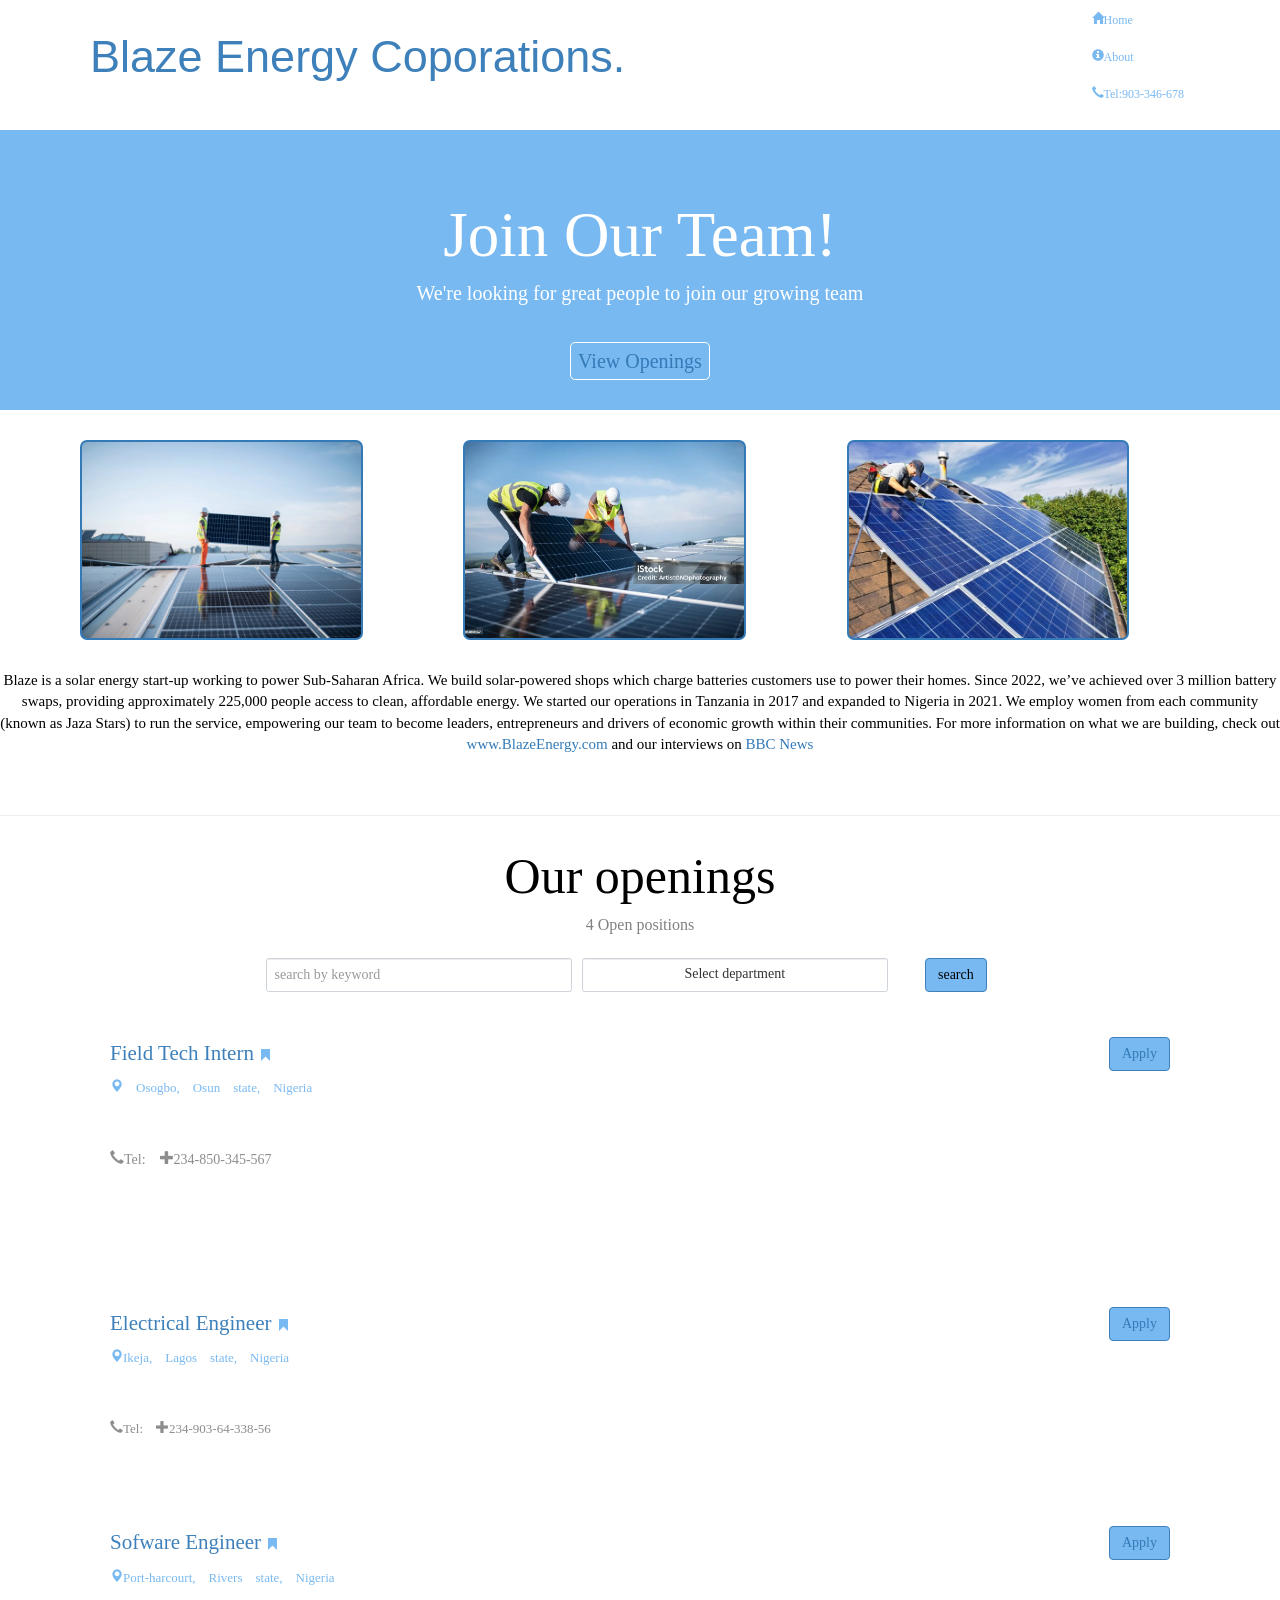
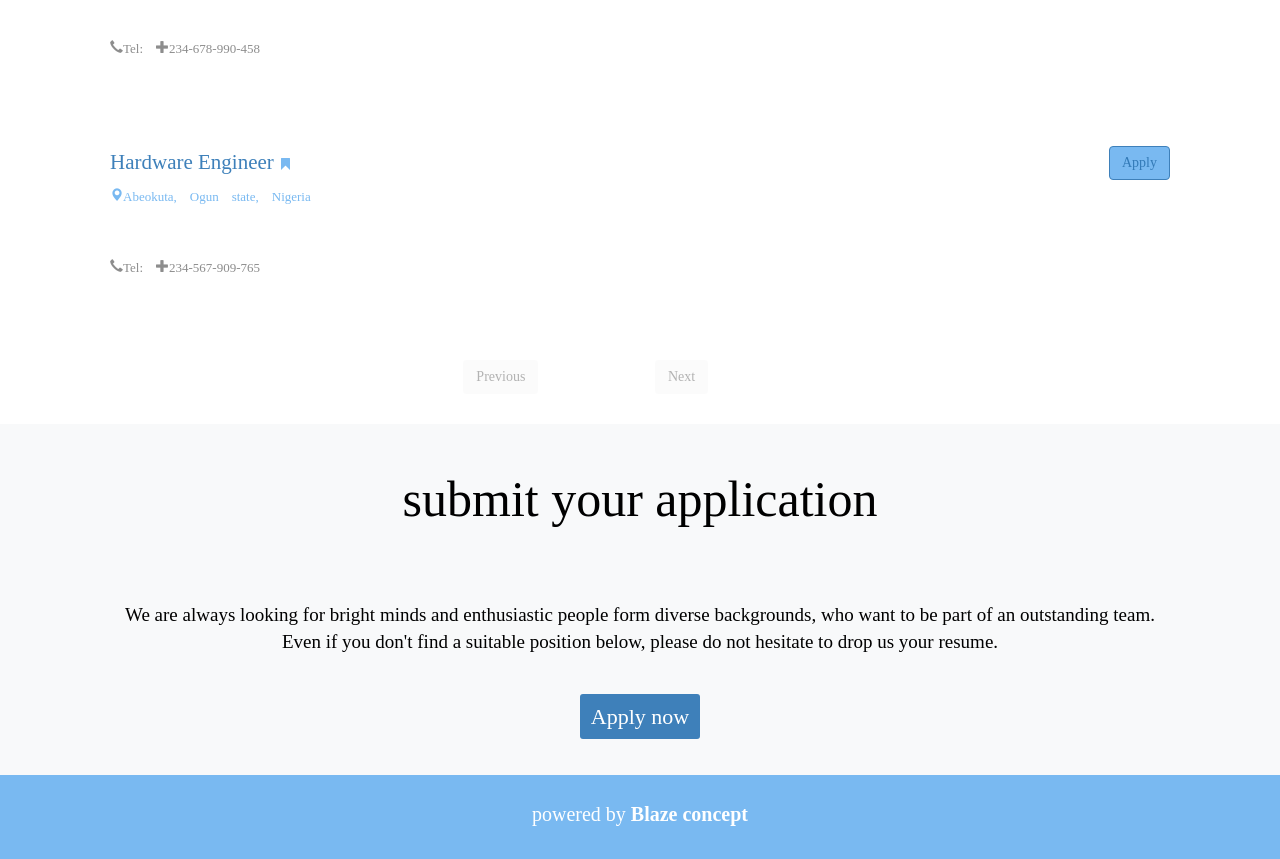
<file: index.html>
<!DOCTYPE html>
<html lang="en">
<head>
  <meta charset="UTF-8">
  <meta name="viewport" content="width=device-width, initial-scale=1.0">
  <title>Blaze Energy</title>
  <link rel="stylesheet" href="../bootstrap-3.3.7-dist/css/bootstrap.min.css">
  <link rel="stylesheet" href="./mystyle.css">
  <link rel="preconnect" href="https://fonts.gstatic.com" crossorigin>
  <link href="https://fonts.googleapis.com/css2?family=Oxygen:wght@300;400;700&display=swap" rel="stylesheet">
  <link rel="preconnect" href="https://fonts.googleapis.com">
  <link rel="preconnect" href="https://fonts.gstatic.com" crossorigin>
  <link href="https://fonts.googleapis.com/css2?family=Lora:ital,wght@0,400..700;1,400..700&display=swap" rel="stylesheet">
  </head> 
  <body>


<header>
  <nav id="header-nav" class="navbar navbar-default">
    <div class="container">
      <div class="navbar-header">
        <a href="./index.html" class="pull-left visible-lg visible-md">
          <div id="logo_img" alt=""></div>
        </a>
        <div class="navbar-brand">
          <a href="./index.html"><h1>Blaze Energy Coporations.</h1></a>
          <!--<p>
            <img src="" alt="">
            <span></span>
          </p><--!-->
        </div>
       <button type="button" class="navbar-toggle collapsed" data-toggle="collapse"
        data-target="#collapsable-nav" aria-expanded="false">
        <span class="sr-only">Toggle navigation</span>
        <span class="icon-bar"></span>
        <span class="icon-bar"></span>
        <span class="icon-bar"></span>

       </button>
      </div>
       <div id="collapsable-nav" class="collapse navbar-collapse">
        <ul id="nav-list" class="nav navbar navbar-right">
          <li>
            <a href="./index.html">
              <span class="glyphicon glyphicon-home">Home</span>
            </a>
          </li>
          <li>
            <a href="./About-page.html">
              <span class="glyphicon glyphicon-info-sign">About</span>
              
            </a>
          </li>
          <li id="phone" class="hidden-xs">
            <a href="0903-6244-262">
              <span class="glyphicon glyphicon-earphone">Tel:903-346-678</span>
            </a>
          </li>
        </ul>
       </div>
       
    </div>
  </nav>
</header>

<div id="main-content" class="">
  <div class="jumbotron"> <h1 style="color: #fff;"> Join Our Team!</h1>
    <span style=" color: #fff;"> We're looking for great people to join our growing team</span>
    <div class="openings">
       <a href="#Openings">
     <span class="apply">View Openings</span>  
    </a>
    
  </div>
  </div>
  </div>


<div id="main-content2" class="container" >
<div id="home-title" class="row">
  <div class="col-md-4 col-sm-6 col-xs-12">
    <a href="#"><div id="jaza-img1"></div>   </a>
  </div>
  <div class="col-md-4 col-sm-6 col-xs-12">
    <a href="#"> <div id="jaza-img2"></div>  </a>
  </div>
  <div class="col-md-4 col-sm-12 col-xs-12">
    <a href="#"> <div id="jaza-img3"></div>  </a>
  </div>

</div>
</div>



<div id="text">
  <p>Blaze is a solar energy start-up working to power Sub-Saharan Africa. We build solar-powered shops which charge batteries customers use to power their homes. 
    Since 2022, we’ve achieved over 3 million battery swaps, providing approximately 225,000 people access to clean, affordable energy.
     We started our operations in Tanzania in 2017 and expanded to Nigeria in 2021.
    We employ women from each community (known as Jaza Stars) to run the service, empowering our team to become leaders, entrepreneurs and drivers of economic growth within their communities. 
    For more information on what we are building, check out <a href="./Blaze energy.html">www.BlazeEnergy.com</a>         
  and our interviews on <a href="#">BBC News</a></p> 
  </div>

  <hr id="Openings" class="mt-5 mx-5">
  <div class="mt-5 text-center">
    <h1 id="scroll">Our openings</h1>
    <h4 class="positions"> 4 Open positions</h4>     
  </div>
   <form class="search-form">
    <div class="form-row">
      <div class="col-xs-12 p-2 col-md">
        <input placeholder="search by keyword" type="search" class="search-field search-keyword form-control">
      </div>
      <div class="col-xs-12 p-2 col-md">
        <div class="search-field search-dropdown form-control">
          <div class="search-dropdown-placeholder">Select department</div>
        </div>
        <ul data-var="showOrgDropdown" class="list-unstyled search-dropdown-options">
          <!-- <li class="px-2 py-1">
            <input type="checkbox" id="organization2474489" class="mr-1" value="2474489">
            <label for="organization2474489" class="mb-0">Engineering</label>
          </li> -->
        </ul>
      </div>
       <div class="col-xs-12 p-2 col-md-2">
        <button type="submit" class="btn btn-secondary btn-apply width-100"
        style="background-color: #79b9f1;">search</button>
       </div>

    </div>
   </form>

   <div class="container mb-5 px-xl-5">
    <ul class="list-unstyled mx-3 mx-sm-4 mx-md-5 px-lg-5 pb-4">
      <li class="media">
        <div class="media-body">
          <a href="./Job-categories.html" class="text-secondary">
            <h5 class="mt-0 mb-1 primary-color">Field Tech Intern
              <i class="glyphicon glyphicon-bookmark"></i></h5>
                
             <br><i class="glyphicon glyphicon-map-marker"<p style="font-size: 13px; color: #79b9f1;"> Osogbo, Osun state, Nigeria</p></i>
             <br><i class="glyphicon glyphicon-earphone"<p style="font-size: 14px; color: #1b1b1b80; padding-bottom:50px;">Tel: +234-850-345-567</p></i>
            
          </a>
        </div>
         <span class="text-secondary">
          <span style="margin-right: 10px;"> 
          </span>
          </span>
          <a href="./Job-categories.html">
            <button type="button" class="btn btn-secondary btn-apply"
            style="background-color: #79b9f1;">Apply</button>
          </a>
      </li>
      <li class="media">
        <div class="media-body">
          <a href="./Job-categories2.html" class="text-secondary">
            <h5 class="mt-0 mb-1 primary-color">Electrical Engineer
              <i class="glyphicon glyphicon-bookmark"></i></h5>
              <br><i class="glyphicon glyphicon-map-marker"<p style="font-size: 13px; color: #79b9f1;">Ikeja, Lagos state, Nigeria</p></i>
              <br><i class="glyphicon glyphicon-earphone"<p style="font-size: 13px; color: #1b1b1b80;">Tel: +234-903-64-338-56</p></i>
          </a> 
        </div>
        <span class="text-secondary">
          <span style="margin-right: 10px;">
          </span>
        </span>
        <a href="./Job-categories2.html">
          <button type="button" class="btn btn-secondary btn-apply"
          style="background-color: #79b9f1;">Apply</button>
        </a>
      </li>
       <li class="media">
        <div class="media-body">
          <a href="./Job-categories3.html" class="text-secondary">
            <h5 class="mt-0 mb-1 primary-color">Sofware Engineer
              <i class="glyphicon glyphicon-bookmark"></i></h5>
              <br><i class="glyphicon glyphicon-map-marker"<p style="font-size: 13px; color: #79b9f1;">Port-harcourt, Rivers state, Nigeria</p></i>
              <br><i class="glyphicon glyphicon-earphone"<p style="font-size: 13px; color: #1b1b1b80;">Tel: +234-678-990-458</p></i>  
          </a>
        </div>
        <span class="text-secondary">
          <span style="margin-right: 10px;">
          </span>
        </span>
        <a href="./Job-categories3.html">
          <button type="button" class="btn btn-secondary btn-apply"
          style="background-color: #79b9f1;">Apply</button>
        </a>
       </li>

       <li class="media">
        <div class="media-body">
          <a href="./job-categories4.html" class="text-secondary">
            <h5 class="mt-0 mb-1 primary-color">Hardware Engineer
              <i class="glyphicon glyphicon-bookmark"></i></h5>
              <br><i class="glyphicon glyphicon-map-marker"<p style="font-size: 13px; color: #79b9f1;">Abeokuta, Ogun state, Nigeria</p></i>
              <br><i class="glyphicon glyphicon-earphone"<p style="font-size: 13px; color: #1b1b1b80;">Tel: +234-567-909-765</p></i>
          </a>
        </div>
       <span class="text-secondary">
        <span style="margin-right: 10px;">
        </span>
       </span>
       <a href="./job-categories4.html">
        <button type="button" class="btn btn-secondary btn-apply"
        style="background-color: #79b9f1;">Apply</button>
       </a>
       </li>
    </ul>
    <div class="row justify-content-center">
      <div class="col-md-2 col-6">
        <button type="button" disabled="disabled" class="btn btn-light m-auto d-block text-center"
        style="color: #1b1b1b80;">
          Previous</button>
      </div>
       <div class="col-md-2 col-6">
        <button type="button" disabled="disabled" class="btn btn-light m-auto d-block text-center"
        style="color: #1b1b1b80;">
          Next</button>
       </div>
    </div>
    </div>

    <div class="py-4 text-center text-black bg-light">
      <div class="container">
        <div class="col-md-12">
          <h1>submit your application</h1>
        </div>
        <div class="col-md-12">
          <p></p>
          <p style="color: black;">  We are always looking for bright minds and enthusiastic people form
            diverse backgrounds, who want to be part of an outstanding team.<br> Even if
            you don't find a suitable position below, please do not hesitate to drop us
            your resume.
          </p>
        </div>
        <div class="col-md-12">
          <a href="#" role="button" aria-disabled="true" class="btn btn-lg bg-primary-color text-white">
            Apply now </a>
        </div>

      </div>
    </div>

    <footer class="py-4 text-center Bg-primary-color">
      <a href="#" alt="Blaze concept" style="color: #fff;">powered by 
        <strong>Blaze concept</strong>
      </a>          
    </footer>



























</body>
</html>
</file>
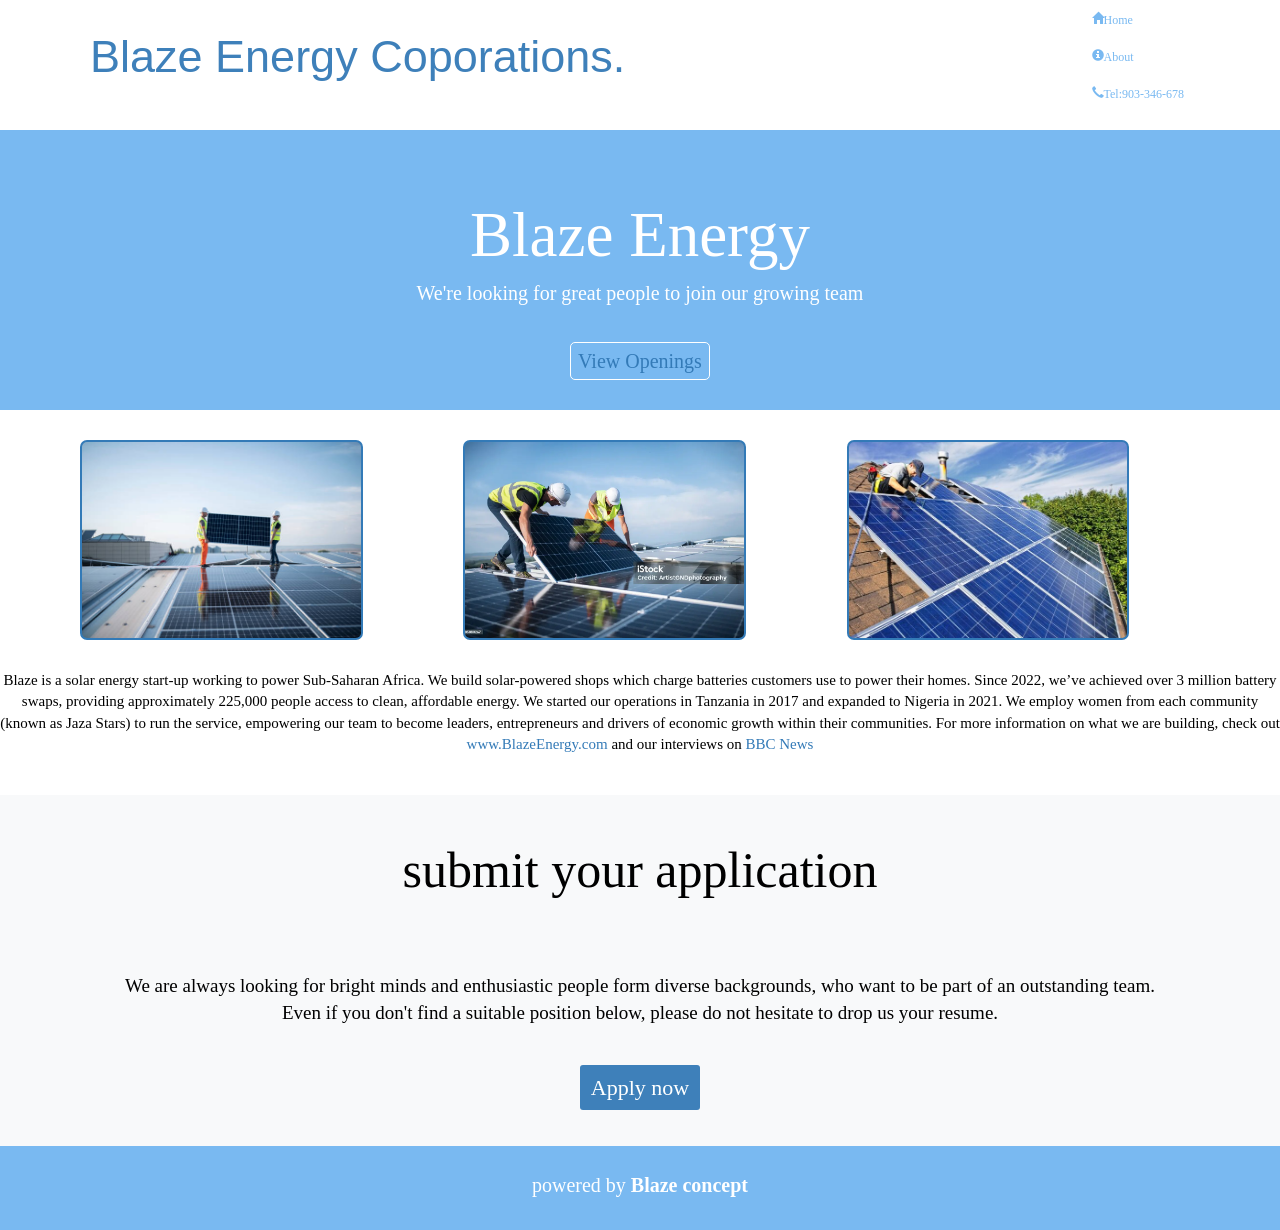
<file: About-page.html>
<!DOCTYPE html>
<html lang="en">
<head>
  <meta charset="UTF-8">
  <meta name="viewport" content="width=device-width, initial-scale=1.0">
  <title>About-page | BlazeEnergy</title>
</head>
<body>
  
  <link rel="stylesheet" href="../bootstrap-3.3.7-dist/css/bootstrap.min.css">
  <link rel="stylesheet" href="./mystyle.css">
  <link rel="preconnect" href="https://fonts.gstatic.com" crossorigin>
  <link href="https://fonts.googleapis.com/css2?family=Oxygen:wght@300;400;700&display=swap" rel="stylesheet">
  <link rel="preconnect" href="https://fonts.googleapis.com">
  <link rel="preconnect" href="https://fonts.gstatic.com" crossorigin>
  <link href="https://fonts.googleapis.com/css2?family=Lora:ital,wght@0,400..700;1,400..700&display=swap" rel="stylesheet">
  </head> 
  <body>


<header>
  <nav id="header-nav" class="navbar navbar-default">
    <div class="container">
      <div class="navbar-header">
        <a href="./Blaze energy.html" class="pull-left visible-lg visible-md">
          <div id="logo_img" alt=""></div>
        </a>
        <div class="navbar-brand">
          <a href="./index.html"><h1>Blaze Energy Coporations.</h1></a>
          <!--<p>
            <img src="" alt="">
            <span></span>
          </p><--!-->
        </div>
       <button type="button" class="navbar-toggle collapsed" data-toggle="collapse"
        data-target="#collapsable-nav" aria-expanded="false">
        <span class="sr-only">Toggle navigation</span>
        <span class="icon-bar"></span>
        <span class="icon-bar"></span>
        <span class="icon-bar"></span>

       </button>
      </div>
       <div id="collapsable-nav" class="collapse navbar-collapse">
        <ul id="nav-list" class="nav navbar navbar-right">
          <li>
            <a href="./index.html">
              <span class="glyphicon glyphicon-home">Home</span>
            </a>
          </li>
          <li>
            <a href="#">
              <span class="glyphicon glyphicon-info-sign">About</span>
              
            </a>
          </li>
          <li id="phone" class="hidden-xs">
            <a href="0903-6244-262">
              <span class="glyphicon glyphicon-earphone">Tel:903-346-678</span>
            </a>
          </li>
        </ul>
       </div>
       
    </div>
  </nav>
</header>

<div id="main-content" class="">
  <div class="jumbotron"> <h1 style="color: #fff;"> Blaze Energy</h1>
    <span style=" color: #fff;"> We're looking for great people to join our growing team</span>
    <div class="openings">
       <a href="./index.html">
     <span class="apply">View Openings</span>  
    </a>
    
  </div>
  </div>
  </div>


<div id="main-content2" class="container" >
<div id="home-title" class="row">
  <div class="col-md-4 col-sm-6 col-xs-12">
    <a href="#"><div id="jaza-img1"></div>   </a>
  </div>
  <div class="col-md-4 col-sm-6 col-xs-12">
    <a href="#"> <div id="jaza-img2"></div>  </a>
  </div>
  <div class="col-md-4 col-sm-12 col-xs-12">
    <a href="#"> <div id="jaza-img3"></div>  </a>
  </div>

</div>
</div>



<div id="text">
  <p>Blaze is a solar energy start-up working to power Sub-Saharan Africa. We build solar-powered shops which charge batteries customers use to power their homes. 
    Since 2022, we’ve achieved over 3 million battery swaps, providing approximately 225,000 people access to clean, affordable energy.
     We started our operations in Tanzania in 2017 and expanded to Nigeria in 2021.
    We employ women from each community (known as Jaza Stars) to run the service, empowering our team to become leaders, entrepreneurs and drivers of economic growth within their communities. 
    For more information on what we are building, check out <a href="./Blaze energy.html">www.BlazeEnergy.com</a>         
  and our interviews on <a href="#">BBC News</a></p> 
  </div>

  
         
    <div class="py-4 text-center text-black bg-light">
      <div class="container">
        <div class="col-md-12">
          <h1>submit your application</h1>
        </div>
        <div class="col-md-12">
          <p></p>
          <p style="color: black;">  We are always looking for bright minds and enthusiastic people form
            diverse backgrounds, who want to be part of an outstanding team.<br> Even if
            you don't find a suitable position below, please do not hesitate to drop us
            your resume.
          </p>
        </div>
        <div class="col-md-12">
          <a href="./index.html" role="button" aria-disabled="true" class="btn btn-lg bg-primary-color text-white">
            Apply now </a>
        </div>

      </div>
    </div>

    <footer class="py-4 text-center Bg-primary-color">
      <a href="#" alt="Blaze concept" style="color: #fff;">powered by 
        <strong>Blaze concept</strong>
      </a>          
    </footer>



























</body>
</html>





















</body>
</html>
</file>
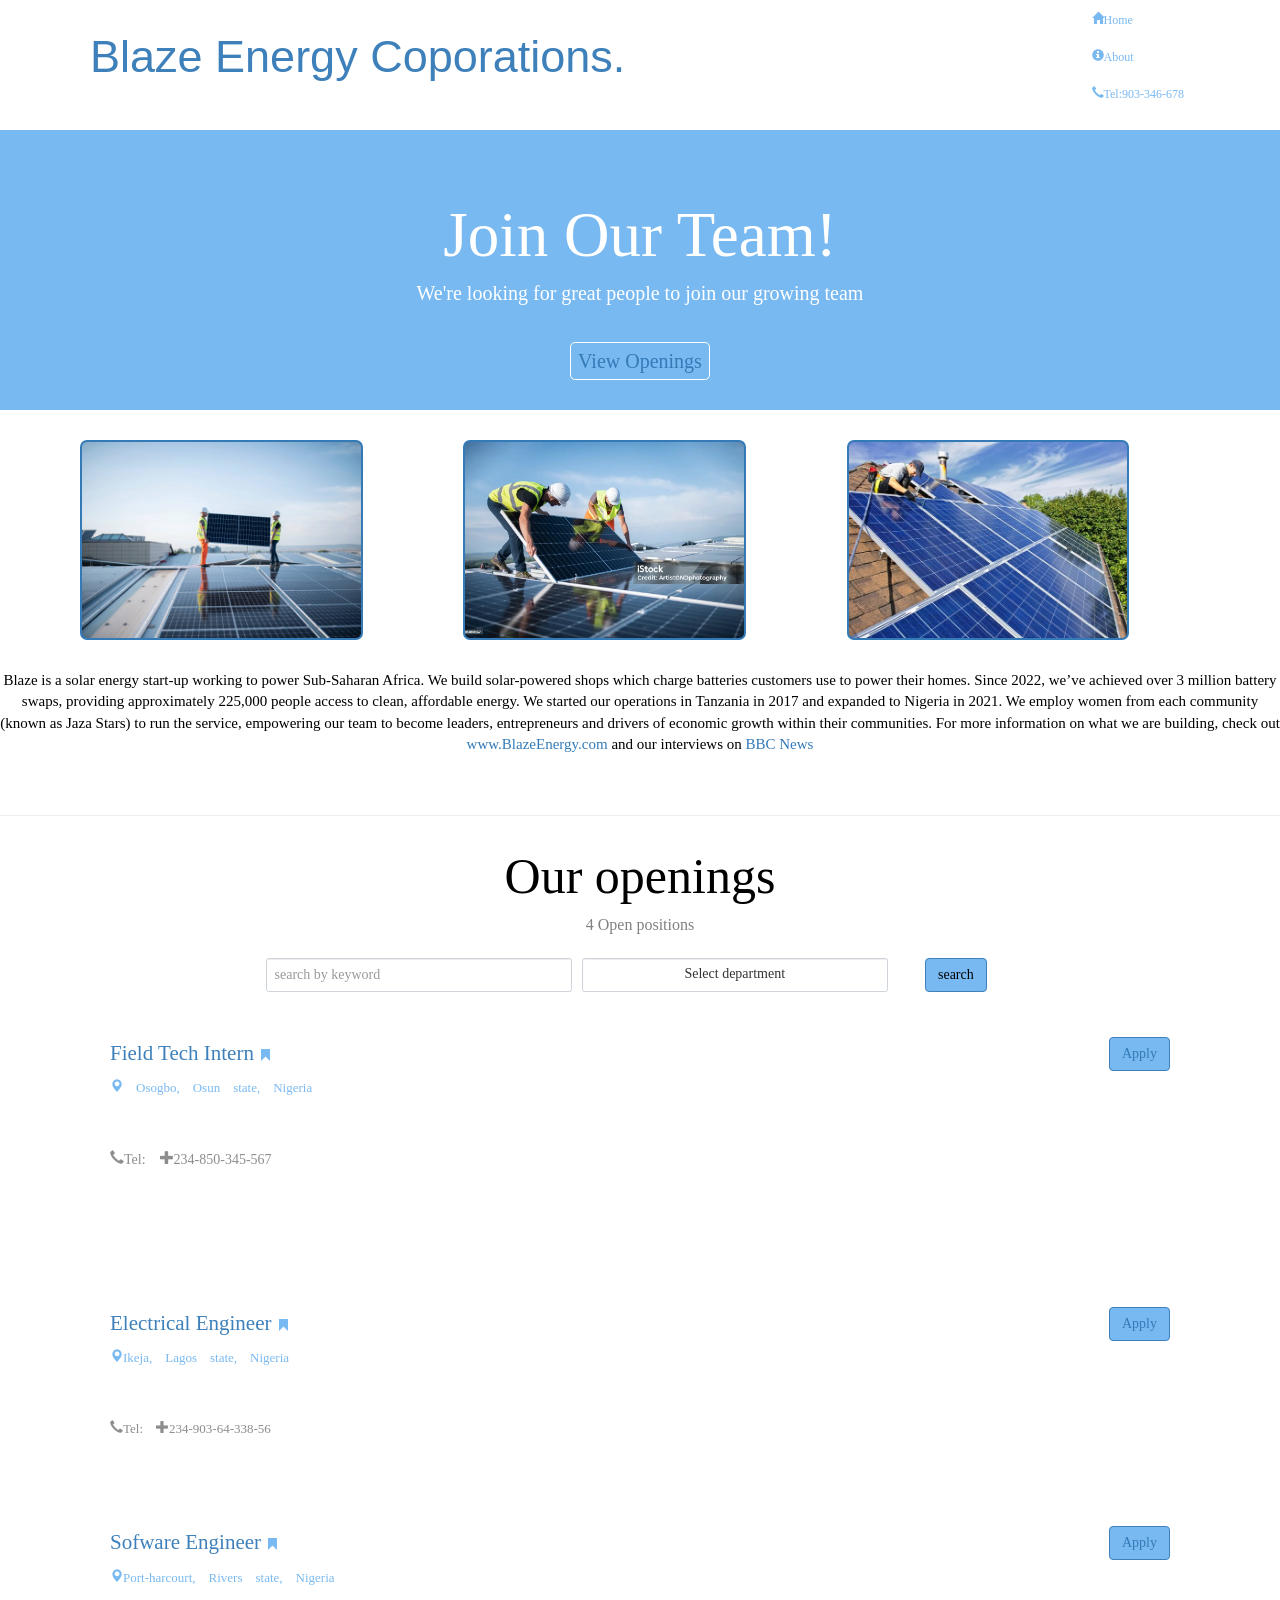
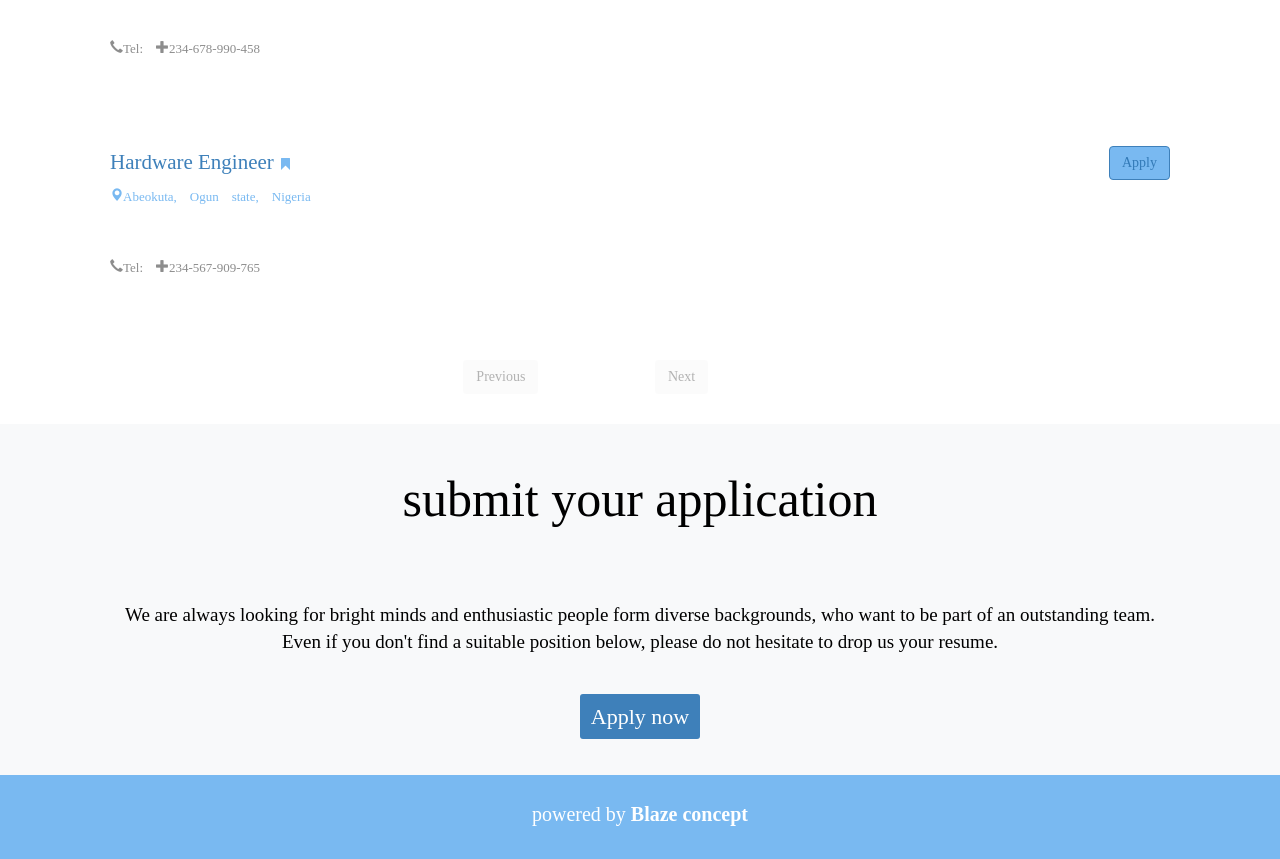
<file: Blaze energy.html>
<!DOCTYPE html>
<html lang="en">
<head>
  <meta charset="UTF-8">
  <meta name="viewport" content="width=device-width, initial-scale=1.0">
  <title>Blaze Energy</title>
  <link rel="stylesheet" href="../bootstrap-3.3.7-dist/css/bootstrap.min.css">
  <link rel="stylesheet" href="./mystyle.css">
  <link rel="preconnect" href="https://fonts.gstatic.com" crossorigin>
  <link href="https://fonts.googleapis.com/css2?family=Oxygen:wght@300;400;700&display=swap" rel="stylesheet">
  <link rel="preconnect" href="https://fonts.googleapis.com">
  <link rel="preconnect" href="https://fonts.gstatic.com" crossorigin>
  <link href="https://fonts.googleapis.com/css2?family=Lora:ital,wght@0,400..700;1,400..700&display=swap" rel="stylesheet">
  </head> 
  <body>


<header>
  <nav id="header-nav" class="navbar navbar-default">
    <div class="container">
      <div class="navbar-header">
        <a href="./Blaze energy.html" class="pull-left visible-lg visible-md">
          <div id="logo_img" alt=""></div>
        </a>
        <div class="navbar-brand">
          <a href="./Blaze energy.html"><h1>Blaze Energy Coporations.</h1></a>
          <!--<p>
            <img src="" alt="">
            <span></span>
          </p><--!-->
        </div>
       <button type="button" class="navbar-toggle collapsed" data-toggle="collapse"
        data-target="#collapsable-nav" aria-expanded="false">
        <span class="sr-only">Toggle navigation</span>
        <span class="icon-bar"></span>
        <span class="icon-bar"></span>
        <span class="icon-bar"></span>

       </button>
      </div>
       <div id="collapsable-nav" class="collapse navbar-collapse">
        <ul id="nav-list" class="nav navbar navbar-right">
          <li>
            <a href="./Blaze energy.html">
              <span class="glyphicon glyphicon-home">Home</span>
            </a>
          </li>
          <li>
            <a href="./About-page.html">
              <span class="glyphicon glyphicon-info-sign">About</span>
              
            </a>
          </li>
          <li id="phone" class="hidden-xs">
            <a href="0903-6244-262">
              <span class="glyphicon glyphicon-earphone">Tel:903-346-678</span>
            </a>
          </li>
        </ul>
       </div>
       
    </div>
  </nav>
</header>

<div id="main-content" class="">
  <div class="jumbotron"> <h1 style="color: #fff;"> Join Our Team!</h1>
    <span style=" color: #fff;"> We're looking for great people to join our growing team</span>
    <div class="openings">
       <a href="#Openings">
     <span class="apply">View Openings</span>  
    </a>
    
  </div>
  </div>
  </div>


<div id="main-content2" class="container" >
<div id="home-title" class="row">
  <div class="col-md-4 col-sm-6 col-xs-12">
    <a href="#"><div id="jaza-img1"></div>   </a>
  </div>
  <div class="col-md-4 col-sm-6 col-xs-12">
    <a href="#"> <div id="jaza-img2"></div>  </a>
  </div>
  <div class="col-md-4 col-sm-12 col-xs-12">
    <a href="#"> <div id="jaza-img3"></div>  </a>
  </div>

</div>
</div>



<div id="text">
  <p>Blaze is a solar energy start-up working to power Sub-Saharan Africa. We build solar-powered shops which charge batteries customers use to power their homes. 
    Since 2022, we’ve achieved over 3 million battery swaps, providing approximately 225,000 people access to clean, affordable energy.
     We started our operations in Tanzania in 2017 and expanded to Nigeria in 2021.
    We employ women from each community (known as Jaza Stars) to run the service, empowering our team to become leaders, entrepreneurs and drivers of economic growth within their communities. 
    For more information on what we are building, check out <a href="./Blaze energy.html">www.BlazeEnergy.com</a>         
  and our interviews on <a href="#">BBC News</a></p> 
  </div>

  <hr id="Openings" class="mt-5 mx-5">
  <div class="mt-5 text-center">
    <h1 id="scroll">Our openings</h1>
    <h4 class="positions"> 4 Open positions</h4>     
  </div>
   <form class="search-form">
    <div class="form-row">
      <div class="col-xs-12 p-2 col-md">
        <input placeholder="search by keyword" type="search" class="search-field search-keyword form-control">
      </div>
      <div class="col-xs-12 p-2 col-md">
        <div class="search-field search-dropdown form-control">
          <div class="search-dropdown-placeholder">Select department</div>
        </div>
        <ul data-var="showOrgDropdown" class="list-unstyled search-dropdown-options">
          <!-- <li class="px-2 py-1">
            <input type="checkbox" id="organization2474489" class="mr-1" value="2474489">
            <label for="organization2474489" class="mb-0">Engineering</label>
          </li> -->
        </ul>
      </div>
       <div class="col-xs-12 p-2 col-md-2">
        <button type="submit" class="btn btn-secondary btn-apply width-100"
        style="background-color: #79b9f1;">search</button>
       </div>

    </div>
   </form>

   <div class="container mb-5 px-xl-5">
    <ul class="list-unstyled mx-3 mx-sm-4 mx-md-5 px-lg-5 pb-4">
      <li class="media">
        <div class="media-body">
          <a href="./Job-categories.html" class="text-secondary">
            <h5 class="mt-0 mb-1 primary-color">Field Tech Intern
              <i class="glyphicon glyphicon-bookmark"></i></h5>
                
             <br><i class="glyphicon glyphicon-map-marker"<p style="font-size: 13px; color: #79b9f1;"> Osogbo, Osun state, Nigeria</p></i>
             <br><i class="glyphicon glyphicon-earphone"<p style="font-size: 14px; color: #1b1b1b80; padding-bottom:50px;">Tel: +234-850-345-567</p></i>
            
          </a>
        </div>
         <span class="text-secondary">
          <span style="margin-right: 10px;"> 
          </span>
          </span>
          <a href="./Job-categories.html">
            <button type="button" class="btn btn-secondary btn-apply"
            style="background-color: #79b9f1;">Apply</button>
          </a>
      </li>
      <li class="media">
        <div class="media-body">
          <a href="./Job-categories2.html" class="text-secondary">
            <h5 class="mt-0 mb-1 primary-color">Electrical Engineer
              <i class="glyphicon glyphicon-bookmark"></i></h5>
              <br><i class="glyphicon glyphicon-map-marker"<p style="font-size: 13px; color: #79b9f1;">Ikeja, Lagos state, Nigeria</p></i>
              <br><i class="glyphicon glyphicon-earphone"<p style="font-size: 13px; color: #1b1b1b80;">Tel: +234-903-64-338-56</p></i>
          </a> 
        </div>
        <span class="text-secondary">
          <span style="margin-right: 10px;">
          </span>
        </span>
        <a href="./Job-categories2.html">
          <button type="button" class="btn btn-secondary btn-apply"
          style="background-color: #79b9f1;">Apply</button>
        </a>
      </li>
       <li class="media">
        <div class="media-body">
          <a href="./Job-categories3.html" class="text-secondary">
            <h5 class="mt-0 mb-1 primary-color">Sofware Engineer
              <i class="glyphicon glyphicon-bookmark"></i></h5>
              <br><i class="glyphicon glyphicon-map-marker"<p style="font-size: 13px; color: #79b9f1;">Port-harcourt, Rivers state, Nigeria</p></i>
              <br><i class="glyphicon glyphicon-earphone"<p style="font-size: 13px; color: #1b1b1b80;">Tel: +234-678-990-458</p></i>  
          </a>
        </div>
        <span class="text-secondary">
          <span style="margin-right: 10px;">
          </span>
        </span>
        <a href="./Job-categories3.html">
          <button type="button" class="btn btn-secondary btn-apply"
          style="background-color: #79b9f1;">Apply</button>
        </a>
       </li>

       <li class="media">
        <div class="media-body">
          <a href="./job-categories4.html" class="text-secondary">
            <h5 class="mt-0 mb-1 primary-color">Hardware Engineer
              <i class="glyphicon glyphicon-bookmark"></i></h5>
              <br><i class="glyphicon glyphicon-map-marker"<p style="font-size: 13px; color: #79b9f1;">Abeokuta, Ogun state, Nigeria</p></i>
              <br><i class="glyphicon glyphicon-earphone"<p style="font-size: 13px; color: #1b1b1b80;">Tel: +234-567-909-765</p></i>
          </a>
        </div>
       <span class="text-secondary">
        <span style="margin-right: 10px;">
        </span>
       </span>
       <a href="./job-categories4.html">
        <button type="button" class="btn btn-secondary btn-apply"
        style="background-color: #79b9f1;">Apply</button>
       </a>
       </li>
    </ul>
    <div class="row justify-content-center">
      <div class="col-md-2 col-6">
        <button type="button" disabled="disabled" class="btn btn-light m-auto d-block text-center"
        style="color: #1b1b1b80;">
          Previous</button>
      </div>
       <div class="col-md-2 col-6">
        <button type="button" disabled="disabled" class="btn btn-light m-auto d-block text-center"
        style="color: #1b1b1b80;">
          Next</button>
       </div>
    </div>
    </div>

    <div class="py-4 text-center text-black bg-light">
      <div class="container">
        <div class="col-md-12">
          <h1>submit your application</h1>
        </div>
        <div class="col-md-12">
          <p></p>
          <p style="color: black;">  We are always looking for bright minds and enthusiastic people form
            diverse backgrounds, who want to be part of an outstanding team.<br> Even if
            you don't find a suitable position below, please do not hesitate to drop us
            your resume.
          </p>
        </div>
        <div class="col-md-12">
          <a href="#" role="button" aria-disabled="true" class="btn btn-lg bg-primary-color text-white">
            Apply now </a>
        </div>

      </div>
    </div>

    <footer class="py-4 text-center Bg-primary-color">
      <a href="#" alt="Blaze concept" style="color: #fff;">powered by 
        <strong>Blaze concept</strong>
      </a>          
    </footer>



























</body>
</html>
</file>
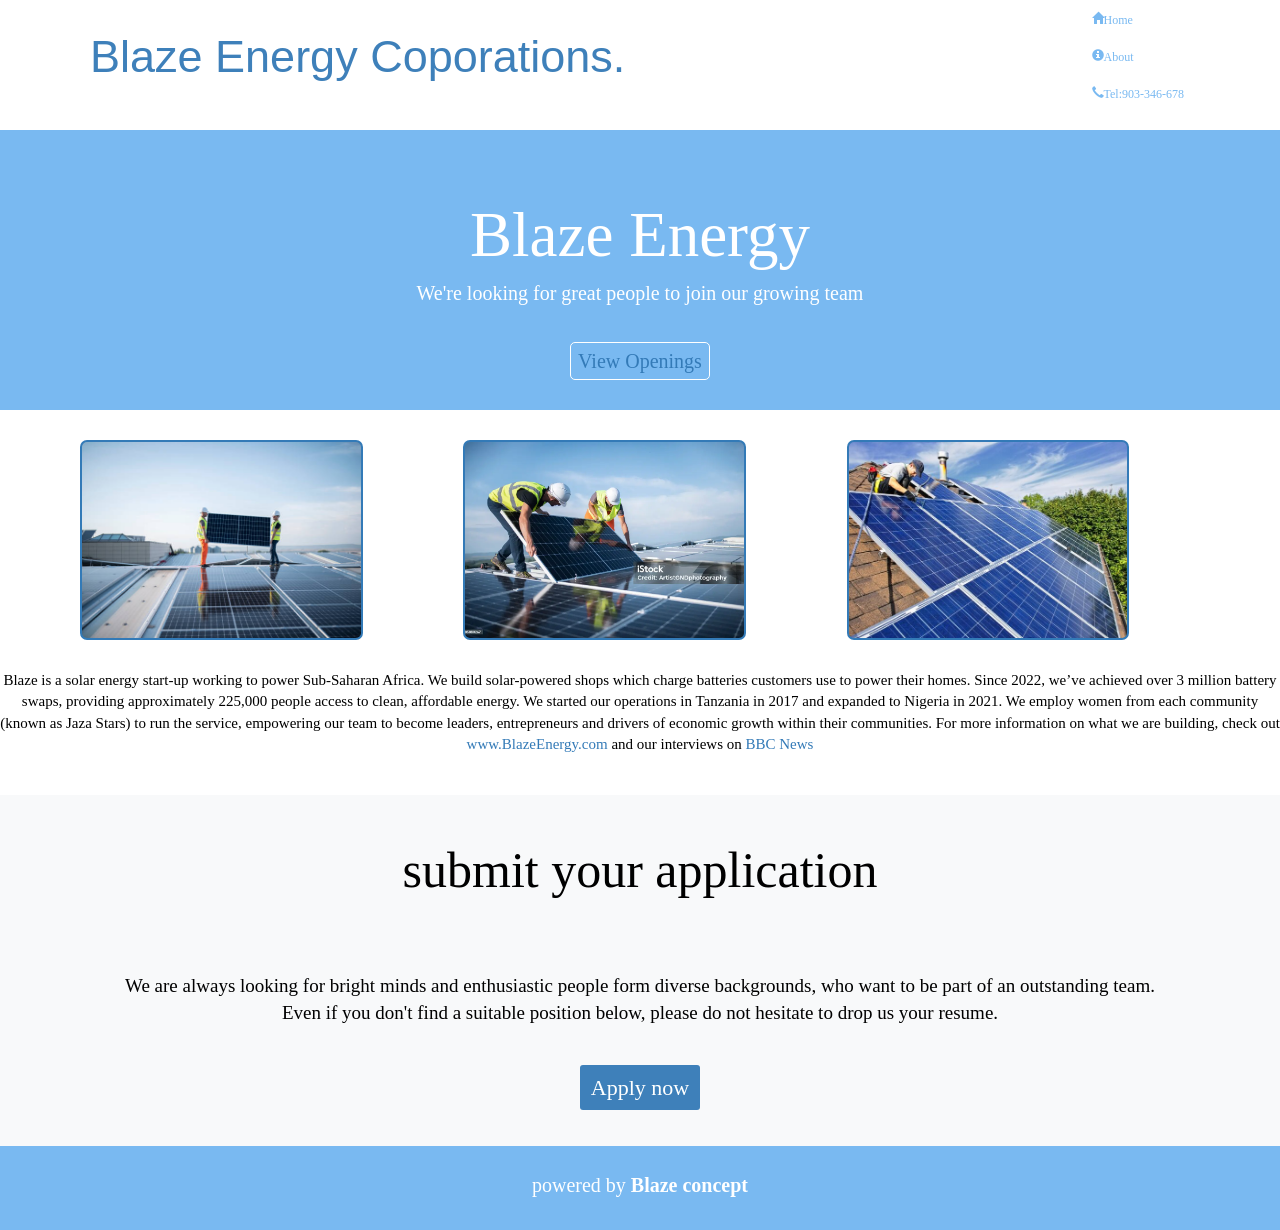
<file: Blaze/About-page.html>
<!DOCTYPE html>
<html lang="en">
<head>
  <meta charset="UTF-8">
  <meta name="viewport" content="width=device-width, initial-scale=1.0">
  <title>About-page | BlazeEnergy</title>
</head>
<body>
  
  <link rel="stylesheet" href="../bootstrap-3.3.7-dist/css/bootstrap.min.css">
  <link rel="stylesheet" href="../Blaze/mystyle.css">
  <link rel="preconnect" href="https://fonts.gstatic.com" crossorigin>
  <link href="https://fonts.googleapis.com/css2?family=Oxygen:wght@300;400;700&display=swap" rel="stylesheet">
  <link rel="preconnect" href="https://fonts.googleapis.com">
  <link rel="preconnect" href="https://fonts.gstatic.com" crossorigin>
  <link href="https://fonts.googleapis.com/css2?family=Lora:ital,wght@0,400..700;1,400..700&display=swap" rel="stylesheet">
  </head> 
  <body>


<header>
  <nav id="header-nav" class="navbar navbar-default">
    <div class="container">
      <div class="navbar-header">
        <a href="../Blaze/Blaze energy.html" class="pull-left visible-lg visible-md">
          <div id="logo_img" alt=""></div>
        </a>
        <div class="navbar-brand">
          <a href="./Blaze energy.html"><h1>Blaze Energy Coporations.</h1></a>
          <!--<p>
            <img src="" alt="">
            <span></span>
          </p><--!-->
        </div>
       <button type="button" class="navbar-toggle collapsed" data-toggle="collapse"
        data-target="#collapsable-nav" aria-expanded="false">
        <span class="sr-only">Toggle navigation</span>
        <span class="icon-bar"></span>
        <span class="icon-bar"></span>
        <span class="icon-bar"></span>

       </button>
      </div>
       <div id="collapsable-nav" class="collapse navbar-collapse">
        <ul id="nav-list" class="nav navbar navbar-right">
          <li>
            <a href="./Blaze energy.html">
              <span class="glyphicon glyphicon-home">Home</span>
            </a>
          </li>
          <li>
            <a href="#">
              <span class="glyphicon glyphicon-info-sign">About</span>
              
            </a>
          </li>
          <li id="phone" class="hidden-xs">
            <a href="0903-6244-262">
              <span class="glyphicon glyphicon-earphone">Tel:903-346-678</span>
            </a>
          </li>
        </ul>
       </div>
       
    </div>
  </nav>
</header>

<div id="main-content" class="">
  <div class="jumbotron"> <h1 style="color: #fff;"> Blaze Energy</h1>
    <span style=" color: #fff;"> We're looking for great people to join our growing team</span>
    <div class="openings">
       <a href="./Blaze energy.html">
     <span class="apply">View Openings</span>  
    </a>
    
  </div>
  </div>
  </div>


<div id="main-content2" class="container" >
<div id="home-title" class="row">
  <div class="col-md-4 col-sm-6 col-xs-12">
    <a href="#"><div id="jaza-img1"></div>   </a>
  </div>
  <div class="col-md-4 col-sm-6 col-xs-12">
    <a href="#"> <div id="jaza-img2"></div>  </a>
  </div>
  <div class="col-md-4 col-sm-12 col-xs-12">
    <a href="#"> <div id="jaza-img3"></div>  </a>
  </div>

</div>
</div>



<div id="text">
  <p>Blaze is a solar energy start-up working to power Sub-Saharan Africa. We build solar-powered shops which charge batteries customers use to power their homes. 
    Since 2022, we’ve achieved over 3 million battery swaps, providing approximately 225,000 people access to clean, affordable energy.
     We started our operations in Tanzania in 2017 and expanded to Nigeria in 2021.
    We employ women from each community (known as Jaza Stars) to run the service, empowering our team to become leaders, entrepreneurs and drivers of economic growth within their communities. 
    For more information on what we are building, check out <a href="./Blaze energy.html">www.BlazeEnergy.com</a>         
  and our interviews on <a href="#">BBC News</a></p> 
  </div>

  
         
    <div class="py-4 text-center text-black bg-light">
      <div class="container">
        <div class="col-md-12">
          <h1>submit your application</h1>
        </div>
        <div class="col-md-12">
          <p></p>
          <p style="color: black;">  We are always looking for bright minds and enthusiastic people form
            diverse backgrounds, who want to be part of an outstanding team.<br> Even if
            you don't find a suitable position below, please do not hesitate to drop us
            your resume.
          </p>
        </div>
        <div class="col-md-12">
          <a href="./Blaze energy.html" role="button" aria-disabled="true" class="btn btn-lg bg-primary-color text-white">
            Apply now </a>
        </div>

      </div>
    </div>

    <footer class="py-4 text-center Bg-primary-color">
      <a href="#" alt="Blaze concept" style="color: #fff;">powered by 
        <strong>Blaze concept</strong>
      </a>          
    </footer>



























</body>
</html>





















</body>
</html>
</file>
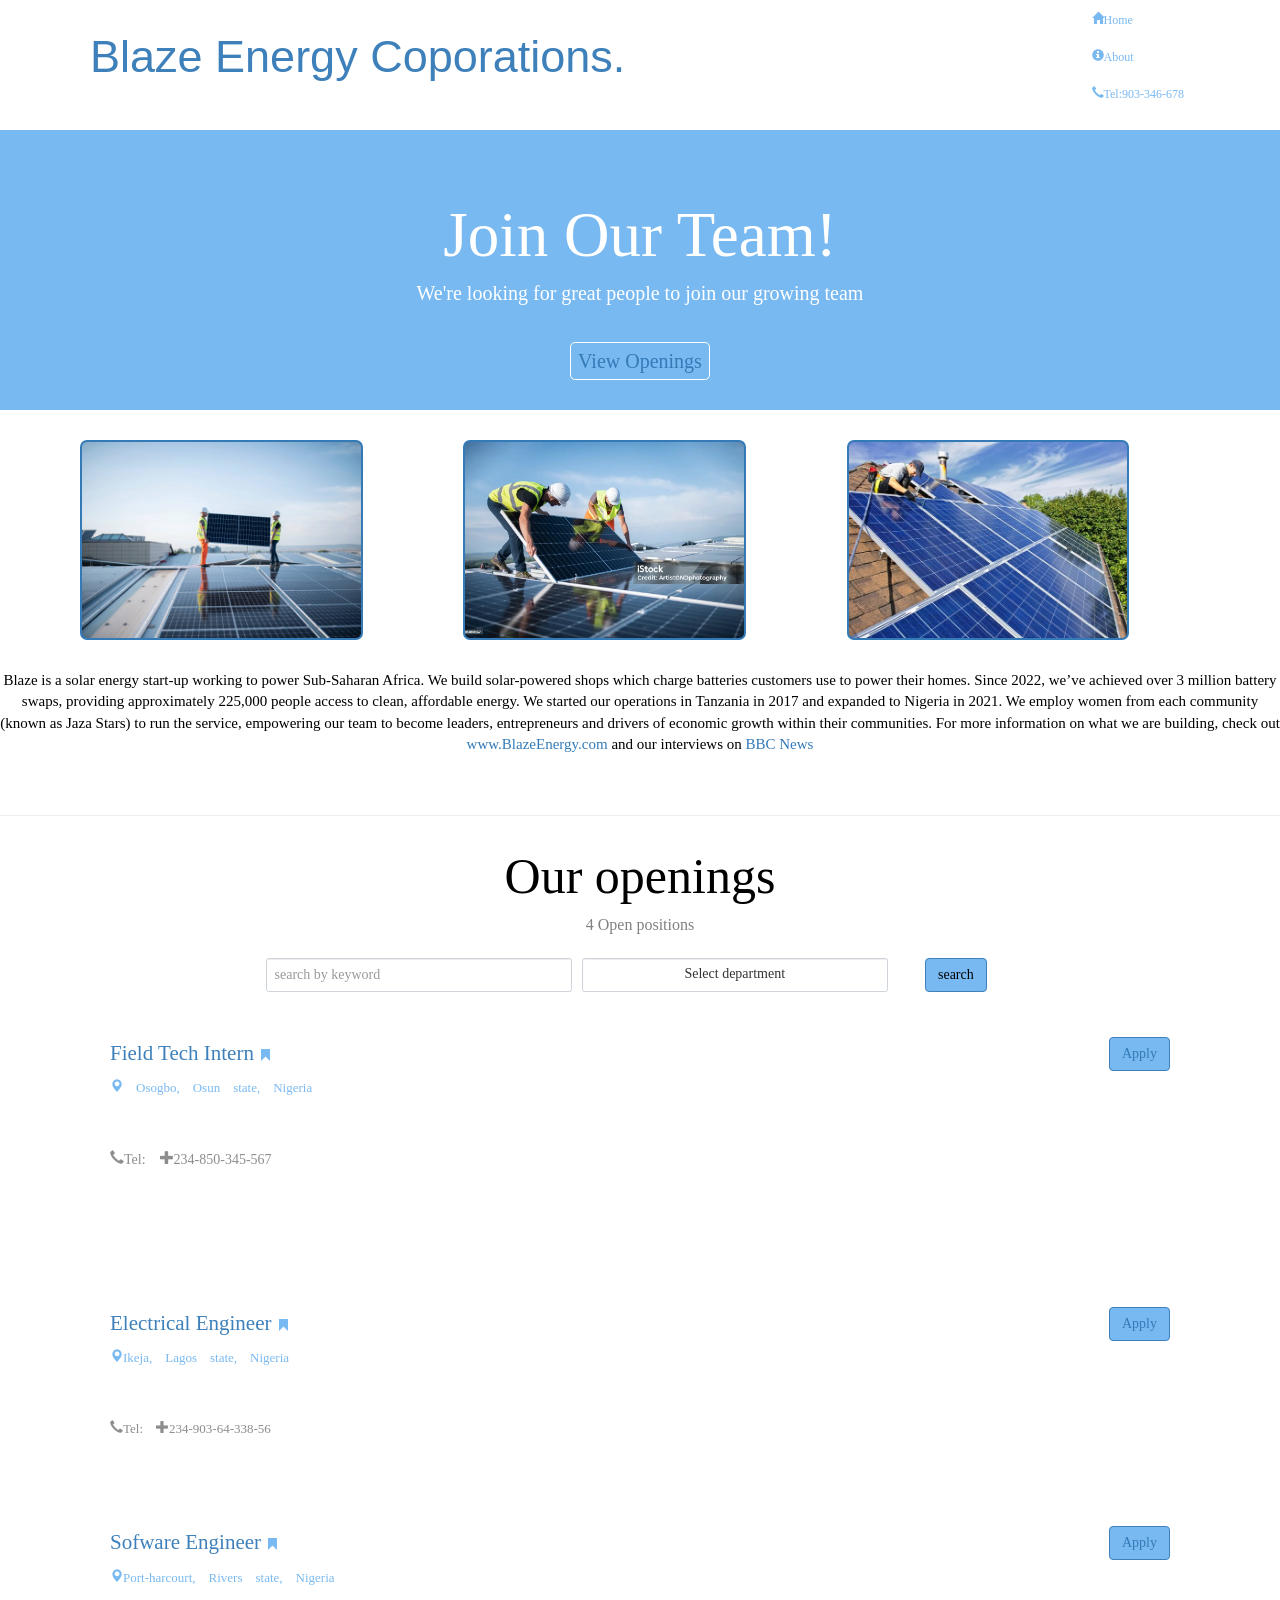
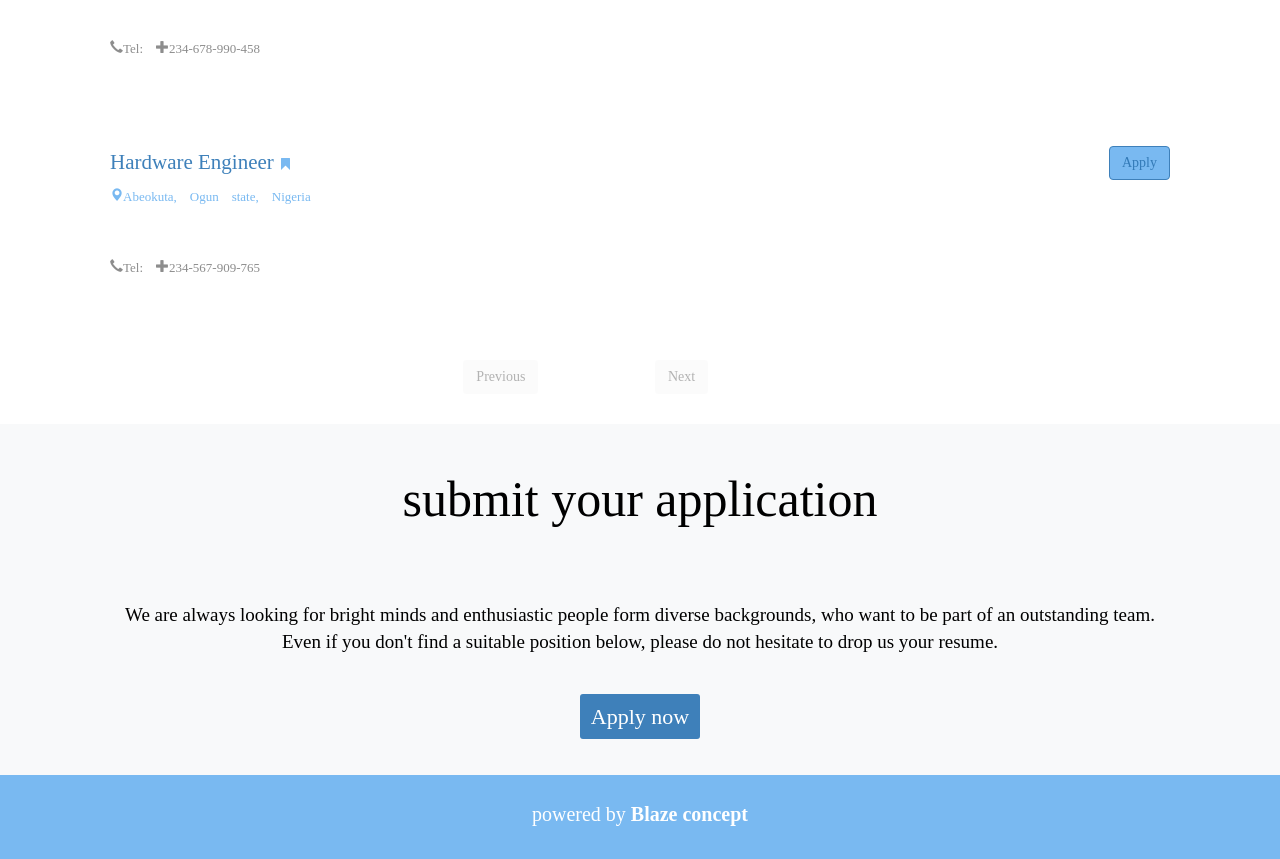
<file: Blaze/Blaze energy.html>
<!DOCTYPE html>
<html lang="en">
<head>
  <meta charset="UTF-8">
  <meta name="viewport" content="width=device-width, initial-scale=1.0">
  <title>Blaze Energy</title>
  <link rel="stylesheet" href="../bootstrap-3.3.7-dist/css/bootstrap.min.css">
  <link rel="stylesheet" href="../Blaze/mystyle.css">
  <link rel="preconnect" href="https://fonts.gstatic.com" crossorigin>
  <link href="https://fonts.googleapis.com/css2?family=Oxygen:wght@300;400;700&display=swap" rel="stylesheet">
  <link rel="preconnect" href="https://fonts.googleapis.com">
  <link rel="preconnect" href="https://fonts.gstatic.com" crossorigin>
  <link href="https://fonts.googleapis.com/css2?family=Lora:ital,wght@0,400..700;1,400..700&display=swap" rel="stylesheet">
  </head> 
  <body>


<header>
  <nav id="header-nav" class="navbar navbar-default">
    <div class="container">
      <div class="navbar-header">
        <a href="../Blaze/Blaze energy.html" class="pull-left visible-lg visible-md">
          <div id="logo_img" alt=""></div>
        </a>
        <div class="navbar-brand">
          <a href="./Blaze energy.html"><h1>Blaze Energy Coporations.</h1></a>
          <!--<p>
            <img src="" alt="">
            <span></span>
          </p><--!-->
        </div>
       <button type="button" class="navbar-toggle collapsed" data-toggle="collapse"
        data-target="#collapsable-nav" aria-expanded="false">
        <span class="sr-only">Toggle navigation</span>
        <span class="icon-bar"></span>
        <span class="icon-bar"></span>
        <span class="icon-bar"></span>

       </button>
      </div>
       <div id="collapsable-nav" class="collapse navbar-collapse">
        <ul id="nav-list" class="nav navbar navbar-right">
          <li>
            <a href="./Blaze energy.html">
              <span class="glyphicon glyphicon-home">Home</span>
            </a>
          </li>
          <li>
            <a href="./About-page.html">
              <span class="glyphicon glyphicon-info-sign">About</span>
              
            </a>
          </li>
          <li id="phone" class="hidden-xs">
            <a href="0903-6244-262">
              <span class="glyphicon glyphicon-earphone">Tel:903-346-678</span>
            </a>
          </li>
        </ul>
       </div>
       
    </div>
  </nav>
</header>

<div id="main-content" class="">
  <div class="jumbotron"> <h1 style="color: #fff;"> Join Our Team!</h1>
    <span style=" color: #fff;"> We're looking for great people to join our growing team</span>
    <div class="openings">
       <a href="#Openings">
     <span class="apply">View Openings</span>  
    </a>
    
  </div>
  </div>
  </div>


<div id="main-content2" class="container" >
<div id="home-title" class="row">
  <div class="col-md-4 col-sm-6 col-xs-12">
    <a href="#"><div id="jaza-img1"></div>   </a>
  </div>
  <div class="col-md-4 col-sm-6 col-xs-12">
    <a href="#"> <div id="jaza-img2"></div>  </a>
  </div>
  <div class="col-md-4 col-sm-12 col-xs-12">
    <a href="#"> <div id="jaza-img3"></div>  </a>
  </div>

</div>
</div>



<div id="text">
  <p>Blaze is a solar energy start-up working to power Sub-Saharan Africa. We build solar-powered shops which charge batteries customers use to power their homes. 
    Since 2022, we’ve achieved over 3 million battery swaps, providing approximately 225,000 people access to clean, affordable energy.
     We started our operations in Tanzania in 2017 and expanded to Nigeria in 2021.
    We employ women from each community (known as Jaza Stars) to run the service, empowering our team to become leaders, entrepreneurs and drivers of economic growth within their communities. 
    For more information on what we are building, check out <a href="./Blaze energy.html">www.BlazeEnergy.com</a>         
  and our interviews on <a href="#">BBC News</a></p> 
  </div>

  <hr id="Openings" class="mt-5 mx-5">
  <div class="mt-5 text-center">
    <h1 id="scroll">Our openings</h1>
    <h4 class="positions"> 4 Open positions</h4>     
  </div>
   <form class="search-form">
    <div class="form-row">
      <div class="col-xs-12 p-2 col-md">
        <input placeholder="search by keyword" type="search" class="search-field search-keyword form-control">
      </div>
      <div class="col-xs-12 p-2 col-md">
        <div class="search-field search-dropdown form-control">
          <div class="search-dropdown-placeholder">Select department</div>
        </div>
        <ul data-var="showOrgDropdown" class="list-unstyled search-dropdown-options">
          <!-- <li class="px-2 py-1">
            <input type="checkbox" id="organization2474489" class="mr-1" value="2474489">
            <label for="organization2474489" class="mb-0">Engineering</label>
          </li> -->
        </ul>
      </div>
       <div class="col-xs-12 p-2 col-md-2">
        <button type="submit" class="btn btn-secondary btn-apply width-100"
        style="background-color: #79b9f1;">search</button>
       </div>

    </div>
   </form>

   <div class="container mb-5 px-xl-5">
    <ul class="list-unstyled mx-3 mx-sm-4 mx-md-5 px-lg-5 pb-4">
      <li class="media">
        <div class="media-body">
          <a href="./Job-categories.html" class="text-secondary">
            <h5 class="mt-0 mb-1 primary-color">Field Tech Intern
              <i class="glyphicon glyphicon-bookmark"></i></h5>
                
             <br><i class="glyphicon glyphicon-map-marker"<p style="font-size: 13px; color: #79b9f1;"> Osogbo, Osun state, Nigeria</p></i>
             <br><i class="glyphicon glyphicon-earphone"<p style="font-size: 14px; color: #1b1b1b80; padding-bottom:50px;">Tel: +234-850-345-567</p></i>
            
          </a>
        </div>
         <span class="text-secondary">
          <span style="margin-right: 10px;"> 
          </span>
          </span>
          <a href="./Job-categories.html">
            <button type="button" class="btn btn-secondary btn-apply"
            style="background-color: #79b9f1;">Apply</button>
          </a>
      </li>
      <li class="media">
        <div class="media-body">
          <a href="./Job-categories2.html" class="text-secondary">
            <h5 class="mt-0 mb-1 primary-color">Electrical Engineer
              <i class="glyphicon glyphicon-bookmark"></i></h5>
              <br><i class="glyphicon glyphicon-map-marker"<p style="font-size: 13px; color: #79b9f1;">Ikeja, Lagos state, Nigeria</p></i>
              <br><i class="glyphicon glyphicon-earphone"<p style="font-size: 13px; color: #1b1b1b80;">Tel: +234-903-64-338-56</p></i>
          </a> 
        </div>
        <span class="text-secondary">
          <span style="margin-right: 10px;">
          </span>
        </span>
        <a href="./Job-categories2.html">
          <button type="button" class="btn btn-secondary btn-apply"
          style="background-color: #79b9f1;">Apply</button>
        </a>
      </li>
       <li class="media">
        <div class="media-body">
          <a href="./Job-categories3.html" class="text-secondary">
            <h5 class="mt-0 mb-1 primary-color">Sofware Engineer
              <i class="glyphicon glyphicon-bookmark"></i></h5>
              <br><i class="glyphicon glyphicon-map-marker"<p style="font-size: 13px; color: #79b9f1;">Port-harcourt, Rivers state, Nigeria</p></i>
              <br><i class="glyphicon glyphicon-earphone"<p style="font-size: 13px; color: #1b1b1b80;">Tel: +234-678-990-458</p></i>  
          </a>
        </div>
        <span class="text-secondary">
          <span style="margin-right: 10px;">
          </span>
        </span>
        <a href="./Job-categories3.html">
          <button type="button" class="btn btn-secondary btn-apply"
          style="background-color: #79b9f1;">Apply</button>
        </a>
       </li>

       <li class="media">
        <div class="media-body">
          <a href="./job-categories4.html" class="text-secondary">
            <h5 class="mt-0 mb-1 primary-color">Hardware Engineer
              <i class="glyphicon glyphicon-bookmark"></i></h5>
              <br><i class="glyphicon glyphicon-map-marker"<p style="font-size: 13px; color: #79b9f1;">Abeokuta, Ogun state, Nigeria</p></i>
              <br><i class="glyphicon glyphicon-earphone"<p style="font-size: 13px; color: #1b1b1b80;">Tel: +234-567-909-765</p></i>
          </a>
        </div>
       <span class="text-secondary">
        <span style="margin-right: 10px;">
        </span>
       </span>
       <a href="./job-categories4.html">
        <button type="button" class="btn btn-secondary btn-apply"
        style="background-color: #79b9f1;">Apply</button>
       </a>
       </li>
    </ul>
    <div class="row justify-content-center">
      <div class="col-md-2 col-6">
        <button type="button" disabled="disabled" class="btn btn-light m-auto d-block text-center"
        style="color: #1b1b1b80;">
          Previous</button>
      </div>
       <div class="col-md-2 col-6">
        <button type="button" disabled="disabled" class="btn btn-light m-auto d-block text-center"
        style="color: #1b1b1b80;">
          Next</button>
       </div>
    </div>
    </div>

    <div class="py-4 text-center text-black bg-light">
      <div class="container">
        <div class="col-md-12">
          <h1>submit your application</h1>
        </div>
        <div class="col-md-12">
          <p></p>
          <p style="color: black;">  We are always looking for bright minds and enthusiastic people form
            diverse backgrounds, who want to be part of an outstanding team.<br> Even if
            you don't find a suitable position below, please do not hesitate to drop us
            your resume.
          </p>
        </div>
        <div class="col-md-12">
          <a href="#" role="button" aria-disabled="true" class="btn btn-lg bg-primary-color text-white">
            Apply now </a>
        </div>

      </div>
    </div>

    <footer class="py-4 text-center Bg-primary-color">
      <a href="#" alt="Blaze concept" style="color: #fff;">powered by 
        <strong>Blaze concept</strong>
      </a>          
    </footer>



























</body>
</html>
</file>
<file: mystyle.css>
body {
  font-size: 16px;

background-color: #fff;
font-family: 'Times New Roman', Times, serif;
font-size: 75%;
text-align: left;
}

#header-nav  {
  background-color: #fff;
  height: 110px;
  border: 0px solid rgb(121, 185, 241)
} 
.navbar-brand {
  padding-top: 5px
  
}
/*.navbar-header button.navbar-toggle, .navbar-header .icon-bar {
  border: 
}*/

.navbar-brand h1 {
  font-family:'Trebuchet MS', 'Lucida Sans Unicode', 'Lucida Grande', 'Lucida Sans', Arial, sans-serif;
  font-weight: 4em;
  font-size: 2.5em;
}

 .jumbotron  {
  background-color: #79b9f1;
  text-align: center;
  font-size: 20px;
  height: 280px;
  
}


.jumbotron span {
  font-size:-1rem ;
}

.openings{ 
  /*border: 1px solid #fff; */ 
  padding-top: 40px;
  
}
.openings .apply {
  border: 1px solid white;
  border-radius: 5px;
  padding: 7px;
}
.openings :hover{
  color: rgb(240, 232, 232);
}
#main-content2 {
  align-items: center;
  justify-content: center;
}

#nav-list, .glyphicon{
  font-size: 1.2rem;
}
.navbar-header .navbar-brand a{
  text-decoration: none;
}
#main-content .openings a{
  text-decoration: none;
}
.container .row{
  display: flex;
  justify-content: center;
  align-items: center;
}
@media(max-width:999px) and (min-width:470px) {
.navbar-brand h1 {
  padding-top: px; 
  font-size: 6vw;
  
}
.jumbotron {
  margin-top: 3em;

} 
ul {
  margin-top: .3em;
}
#collapsable-nav {
  color: #3e80ba;
}
}

@media(min-width:930px) {
  .navbar-brand h1 {
    margin-bottom: 5em;
    color: #3e80ba;
  }
}

@media (max-width:470px) and (min-width:1200px) {
   .refer {
    margin-top: 2em;
  }
}



#jaza-img1, #jaza-img2, #jaza-img3 {
  height: 200px;
  width: 80%;
  margin-bottom: 15px;
  position: relative;
  border: 2px solid;
  overflow: hidden;
  border-radius: 7px;
}

#jaza-img1 {
  background: url("../images/istockphoto-2.jpg")no-repeat center center/cover;
  background-position: center;
}
#jaza-img2 {
  background: url("../images/istockphoto.webp")no-repeat center center/cover;
  background-position: center;
}

#jaza-img3 {
  background: url("../images/solar.jpg")no-repeat center center/cover;
  
  
}


#text p, form {
  color: black;
  text-align: center;
  font-size: 2em;
}
form{
  font-size: 1.3em;
width: 80%;
}
input {
  font-size: 2em;
}
/*#btn {
  width: 60%;
  font-size: 2.5em;
  display: flex;
  justify-content: center;
  border-radius: 7px;
  border: #fff;
}*/


.glyphicon {
  color:#79b9f1;
}
.glyphicon-map-marker {
  color: #fff;
  
}

h1 {
  font-size: 5rem;
  color: #000;
  line-height: 1.2;
  font-weight:500 ;
  margin-bottom: .6rem;
}
.text-center {
  text-align: center !important;
}
.mt-5 {
  margin-top: 3rem !important;
}
div {
  display: block;
  unicode-bidi: isolate;
}

.search-form {
  margin: 0px auto 20px;
  padding: 10px;
  width: 60%;
}
* {box-sizing:border-box
}

form {
  display: block;
  unicode-bidi:isolate;
}

.form-row {
  display: flex;
  flex-wrap: wrap;
  margin-right: -5px;
  margin-left: -5px;
}
.p-2 {
  padding: .5rem !important;
}
.searh-dropdown-placeholder {
  font-size: 14px;
  margin: 30px;
  cursor: pointer;
}
.search-dropdownw-options {
  position: absolute;
  margin: 5px -12px;
  border: 1px solid #caca;
  z-index: 1;
  max-height: 200px;
  overflow: auto;
  border-radius: 0px 0px 6px 6px;

}
.list-unstyled {
  padding-left: 0;
  list-style: none;
}
.search-dropdown-options li {
  cursor: pointer;
}
.px-2 {
  padding-left: .5rem !important;
  padding-right: .5rem !important;
}
.py-1 {
  padding-bottom: .25rem !important;
  padding-top: .25rem;
}
input[type=checkbox] {
  box-sizing: border-box;
  padding: 0;
}
.mr-1 {
  margin-right: .25rem !important;
}
input {
  overflow: visible;
  margin: 0;
  font-family: inherit;
  font-size: inherit;
  line-height: inherit;
}
.search-dropdown-options label {
  width: calc(100% - 22px);
  font-size: 14px;
}
.mb-0 {
  margin-bottom: 0 !important;
}

@media (min-width: 768px) {
  .col-md{
    flex-basis: 0;
    flex-grow: 1;
    max-width: 100%;
  }
  .mx-md-5 {
    margin-left: 3rem !important;
    margin-right: 3rem !important;
  }
}

/*@media (min-width:768px) {
  .container {
    max-width: 720px;
  }
  .col-md-12 {
    max-width: 100%;
  }
}
 /* .container {
    max-width:728px ;
  }
}*/

/*@media (min-width: 576px) {.mx-sm-4 {
  margin-left: 1.5rem !important;
}
}*/

@media (min-width: 768px) {
  .container {
    max-width: 1150px;
  }

 
  .navbar-header {
    position: relative;
    display: flex;
    flex-wrap: wrap;
    align-items: center;
    justify-content: space-between;
    padding: .5rem 1rem;
  }

}

@media (min-width: 676px) and (max-width:720px) {
  .navbar-header {
    padding: .5rem 1rem;
    
    
    
  
  }
}


.positions {
  color: #808080;
  font-size: 16px;
}

.mb-5 {
  margin-bottom: 3rem !important;

}

.media {
display: flex;
align-items: flex-start;
padding: 0 0 16px 0;
}
* {box-sizing: border-box;
}
.media-body {
  flex: 1;
  padding: 5px 0px;

}
a.text-secondary:hover {
  color: #808080 !important;
}
a:hover {
  text-decoration: underline;
}
.primary-color {
  color: #3e80ba;
} 
.mb-1 {
  margin-bottom: .25rem !important;
}
.mt-0 {
  margin-top: 0 !important;
}
h5{
  font-size: 2.1rem;
}


.justify-content-center {
  justify-content: center !important;
}
.row {
  display: flex;
  flex-wrap: wrap;
  margin-left: -15px;
  margin-right: -15px;
}
.text-center {
  text-align: center !important;
}
.py-4 {
  padding-bottom: 1.5rem !important;
  padding-top: 1.5rem !important;
}
.bg-light {
  background-color: #f8f9fa;
}

.container {
  width: 100%;
  padding-right: 15px;
  padding-left: 15px;
  margin-right: auto;
}

h1 {
  
  margin-bottom: .5rem;
  font-weight: 500;
  line-height: 1.2;
}
p {
  margin-top: 0;
  margin-bottom: 1rem;
  font-size: 1.9rem;
  padding-bottom: 2.9rem;
  
}
p {
  display: block;
  margin-block-start: 1em;
  margin-inline-start: 0px;
  margin-inline-end: 0px;
  unicode-bidi: isolate;
}
.bg-primary-color {
  background-color: #3e80ba;
  margin-bottom: 6px;
}
.text-white {
  color: #fff !important;
}
.btn-lg {
  padding: .5rem 1rem;
  font-size: 1.5rem;
  line-height: 1.5;
  border-radius: .3rem;
}
.bg-primary-color {
  background-color: #3e80ba;
font-size: 2.2rem;
}
.py-4 {
  padding-bottom: 3rem !important;
  padding-top: 2.5rem !important;
}

footer {
  font-size: 2rem;
  
  background-color: #79b9f1;
}

/* Job-categories phase 

.bg-light {
  background-color: #f8f9fa;
}
.navbar {
  position: relative;
  display: flex;
  flex-wrap: wrap;
  align-items: center;
  justify-content: space-between;
  padding: .5rem 1rem;
} */

.mt-4 {
  margin-left: 4em;
  font-size: 2em;
}

h4 {
  color: black;
  font-size: 2.5rem;
}
.redactor-styles {
  font-family: system-ui, -apple-system, BlinkMacSystemFont, 'Segoe UI', Roboto, Oxygen, Ubuntu, Cantarell, 'Open Sans', 'Helvetica Neue', sans-serif;
  color: #333;
}
.redactor-styles p {
  font-size: 1em;
}
.redactor-styles ul {
  margin-bottom: 1em;
  margin:0 0 0 1.5em;
}
.redactor-styles ul li {
  text-align: left;
}

.btn-outline-secondary {
  color: #3e80ba;
  margin-top:2rem ;
}

/* Apply - Position page */
.form-control {
  display: block;
  width: 100%;
  height: calc(1.5em + .75em + 2px);
  padding: .375rem .75rem;
  line-height: 1.5;
  color: #333;
  background-color: #fff;
  border: 1px solid #ced4da;
  border-radius: .25rem;
  font-size: 14px;
  
  
}
.form-group {
  text-align: left;
  font-size: 0.9em;
  color: #424141;
  

}

.textarea.form-control {
  height: auto;
}

.btn-apply {
  background-color: #3e80ba;
  border-color: #3e80ba;
  
}

#submit-id-submit :hover {
color: #3e80ba;
}
</file>
<file: Blaze/mystyle.css>
body {
  font-size: 16px;

background-color: #fff;
font-family: 'Times New Roman', Times, serif;
font-size: 75%;
text-align: left;
}

#header-nav  {
  background-color: #fff;
  height: 110px;
  border: 0px solid rgb(121, 185, 241)
} 
.navbar-brand {
  padding-top: 5px
  
}
/*.navbar-header button.navbar-toggle, .navbar-header .icon-bar {
  border: 
}*/

.navbar-brand h1 {
  font-family:'Trebuchet MS', 'Lucida Sans Unicode', 'Lucida Grande', 'Lucida Sans', Arial, sans-serif;
  font-weight: 4em;
  font-size: 2.5em;
}

 .jumbotron  {
  background-color: #79b9f1;
  text-align: center;
  font-size: 20px;
  height: 280px;
  
}


.jumbotron span {
  font-size:-1rem ;
}

.openings{ 
  /*border: 1px solid #fff; */ 
  padding-top: 40px;
  
}
.openings .apply {
  border: 1px solid white;
  border-radius: 5px;
  padding: 7px;
}
.openings :hover{
  color: rgb(240, 232, 232);
}
#main-content2 {
  align-items: center;
  justify-content: center;
}

#nav-list, .glyphicon{
  font-size: 1.2rem;
}
@media(max-width:999px) and (min-width:470px) {
.navbar-brand h1 {
  padding-top: px; 
  font-size: 6vw;
  
}
.jumbotron {
  margin-top: 3em;

} 
ul {
  margin-top: .3em;
}
#collapsable-nav {
  color: #3e80ba;
}
}

@media(min-width:930px) {
  .navbar-brand h1 {
    margin-bottom: 5em;
    color: #3e80ba;
  }
}

@media (max-width:470px) and (min-width:1200px) {
   .refer {
    margin-top: 2em;
  }
}



#jaza-img1, #jaza-img2, #jaza-img3 {
  height: 200px;
  width: 80%;
  margin-bottom: 15px;
  position: relative;
  border: 2px solid;
  overflow: hidden;
  border-radius: 7px;
}

#jaza-img1 {
  background: url("../images/istockphoto-2.jpg")no-repeat center center/cover;
  background-position: center;
}
#jaza-img2 {
  background: url("../images/istockphoto.webp")no-repeat center center/cover;
  background-position: center;
}

#jaza-img3 {
  background: url("../images/solar.jpg")no-repeat center center/cover;
  
  
}


#text p, form {
  color: black;
  text-align: center;
  font-size: 2em;
}
form{
  font-size: 1.3em;
width: 80%;
}
input {
  font-size: 2em;
}
/*#btn {
  width: 60%;
  font-size: 2.5em;
  display: flex;
  justify-content: center;
  border-radius: 7px;
  border: #fff;
}*/


.glyphicon {
  color:#79b9f1;
}
.glyphicon-map-marker {
  color: #fff;
  
}

h1 {
  font-size: 5rem;
  color: #000;
  line-height: 1.2;
  font-weight:500 ;
  margin-bottom: .6rem;
}
.text-center {
  text-align: center !important;
}
.mt-5 {
  margin-top: 3rem !important;
}
div {
  display: block;
  unicode-bidi: isolate;
}

.search-form {
  margin: 0px auto 20px;
  padding: 10px;
  width: 60%;
}
* {box-sizing:border-box
}

form {
  display: block;
  unicode-bidi:isolate;
}

.form-row {
  display: flex;
  flex-wrap: wrap;
  margin-right: -5px;
  margin-left: -5px;
}
.p-2 {
  padding: .5rem !important;
}
.searh-dropdown-placeholder {
  font-size: 14px;
  margin: 30px;
  cursor: pointer;
}
.search-dropdownw-options {
  position: absolute;
  margin: 5px -12px;
  border: 1px solid #caca;
  z-index: 1;
  max-height: 200px;
  overflow: auto;
  border-radius: 0px 0px 6px 6px;

}
.list-unstyled {
  padding-left: 0;
  list-style: none;
}
.search-dropdown-options li {
  cursor: pointer;
}
.px-2 {
  padding-left: .5rem !important;
  padding-right: .5rem !important;
}
.py-1 {
  padding-bottom: .25rem !important;
  padding-top: .25rem;
}
input[type=checkbox] {
  box-sizing: border-box;
  padding: 0;
}
.mr-1 {
  margin-right: .25rem !important;
}
input {
  overflow: visible;
  margin: 0;
  font-family: inherit;
  font-size: inherit;
  line-height: inherit;
}
.search-dropdown-options label {
  width: calc(100% - 22px);
  font-size: 14px;
}
.mb-0 {
  margin-bottom: 0 !important;
}

@media (min-width: 768px) {
  .col-md{
    flex-basis: 0;
    flex-grow: 1;
    max-width: 100%;
  }
  .mx-md-5 {
    margin-left: 3rem !important;
    margin-right: 3rem !important;
  }
}

/*@media (min-width:768px) {
  .container {
    max-width: 720px;
  }
  .col-md-12 {
    max-width: 100%;
  }
}
 /* .container {
    max-width:728px ;
  }
}*/

/*@media (min-width: 576px) {.mx-sm-4 {
  margin-left: 1.5rem !important;
}
}*/

@media (min-width: 768px) {
  .container {
    max-width: 1150px;
  }

 
  .navbar-header {
    position: relative;
    display: flex;
    flex-wrap: wrap;
    align-items: center;
    justify-content: space-between;
    padding: .5rem 1rem;
  }

}

@media (min-width: 676px) and (max-width:720px) {
  .navbar-header {
    padding: .5rem 1rem;
    
    
    
  
  }
}


.positions {
  color: #808080;
  font-size: 16px;
}

.mb-5 {
  margin-bottom: 3rem !important;

}

.media {
display: flex;
align-items: flex-start;
padding: 0 0 16px 0;
}
* {box-sizing: border-box;
}
.media-body {
  flex: 1;
  padding: 5px 0px;

}
a.text-secondary:hover {
  color: #808080 !important;
}
a:hover {
  text-decoration: underline;
}
.primary-color {
  color: #3e80ba;
} 
.mb-1 {
  margin-bottom: .25rem !important;
}
.mt-0 {
  margin-top: 0 !important;
}
h5{
  font-size: 2.1rem;
}


.justify-content-center {
  justify-content: center !important;
}
.row {
  display: flex;
  flex-wrap: wrap;
  margin-left: -15px;
  margin-right: -15px;
}
.text-center {
  text-align: center !important;
}
.py-4 {
  padding-bottom: 1.5rem !important;
  padding-top: 1.5rem !important;
}
.bg-light {
  background-color: #f8f9fa;
}

.container {
  width: 100%;
  padding-right: 15px;
  padding-left: 15px;
  margin-right: auto;
}

h1 {
  
  margin-bottom: .5rem;
  font-weight: 500;
  line-height: 1.2;
}
p {
  margin-top: 0;
  margin-bottom: 1rem;
  font-size: 1.9rem;
  padding-bottom: 2.9rem;
  
}
p {
  display: block;
  margin-block-start: 1em;
  margin-inline-start: 0px;
  margin-inline-end: 0px;
  unicode-bidi: isolate;
}
.bg-primary-color {
  background-color: #3e80ba;
  margin-bottom: 6px;
}
.text-white {
  color: #fff !important;
}
.btn-lg {
  padding: .5rem 1rem;
  font-size: 1.5rem;
  line-height: 1.5;
  border-radius: .3rem;
}
.bg-primary-color {
  background-color: #3e80ba;
font-size: 2.2rem;
}
.py-4 {
  padding-bottom: 3rem !important;
  padding-top: 2.5rem !important;
}

footer {
  font-size: 2rem;
  
  background-color: #79b9f1;
}

/* Job-categories phase 

.bg-light {
  background-color: #f8f9fa;
}
.navbar {
  position: relative;
  display: flex;
  flex-wrap: wrap;
  align-items: center;
  justify-content: space-between;
  padding: .5rem 1rem;
} */

.mt-4 {
  margin-left: 4em;
  font-size: 2em;
}

h4 {
  color: black;
  font-size: 2.5rem;
}
.redactor-styles {
  font-family: system-ui, -apple-system, BlinkMacSystemFont, 'Segoe UI', Roboto, Oxygen, Ubuntu, Cantarell, 'Open Sans', 'Helvetica Neue', sans-serif;
  color: #333;
}
.redactor-styles p {
  font-size: 1em;
}
.redactor-styles ul {
  margin-bottom: 1em;
  margin:0 0 0 1.5em;
}
.redactor-styles ul li {
  text-align: left;
}

.btn-outline-secondary {
  color: #3e80ba;
  margin-top:2rem ;
}

/* Apply - Position page */
.form-control {
  display: block;
  width: 100%;
  height: calc(1.5em + .75em + 2px);
  padding: .375rem .75rem;
  line-height: 1.5;
  color: #333;
  background-color: #fff;
  border: 1px solid #ced4da;
  border-radius: .25rem;
  font-size: 14px;
  
  
}
.form-group {
  text-align: left;
  font-size: 0.9em;
  color: #424141;
  

}

.textarea.form-control {
  height: auto;
}

.btn-apply {
  background-color: #3e80ba;
  border-color: #3e80ba;
  
}

#submit-id-submit :hover {
color: #3e80ba;
}
</file>
